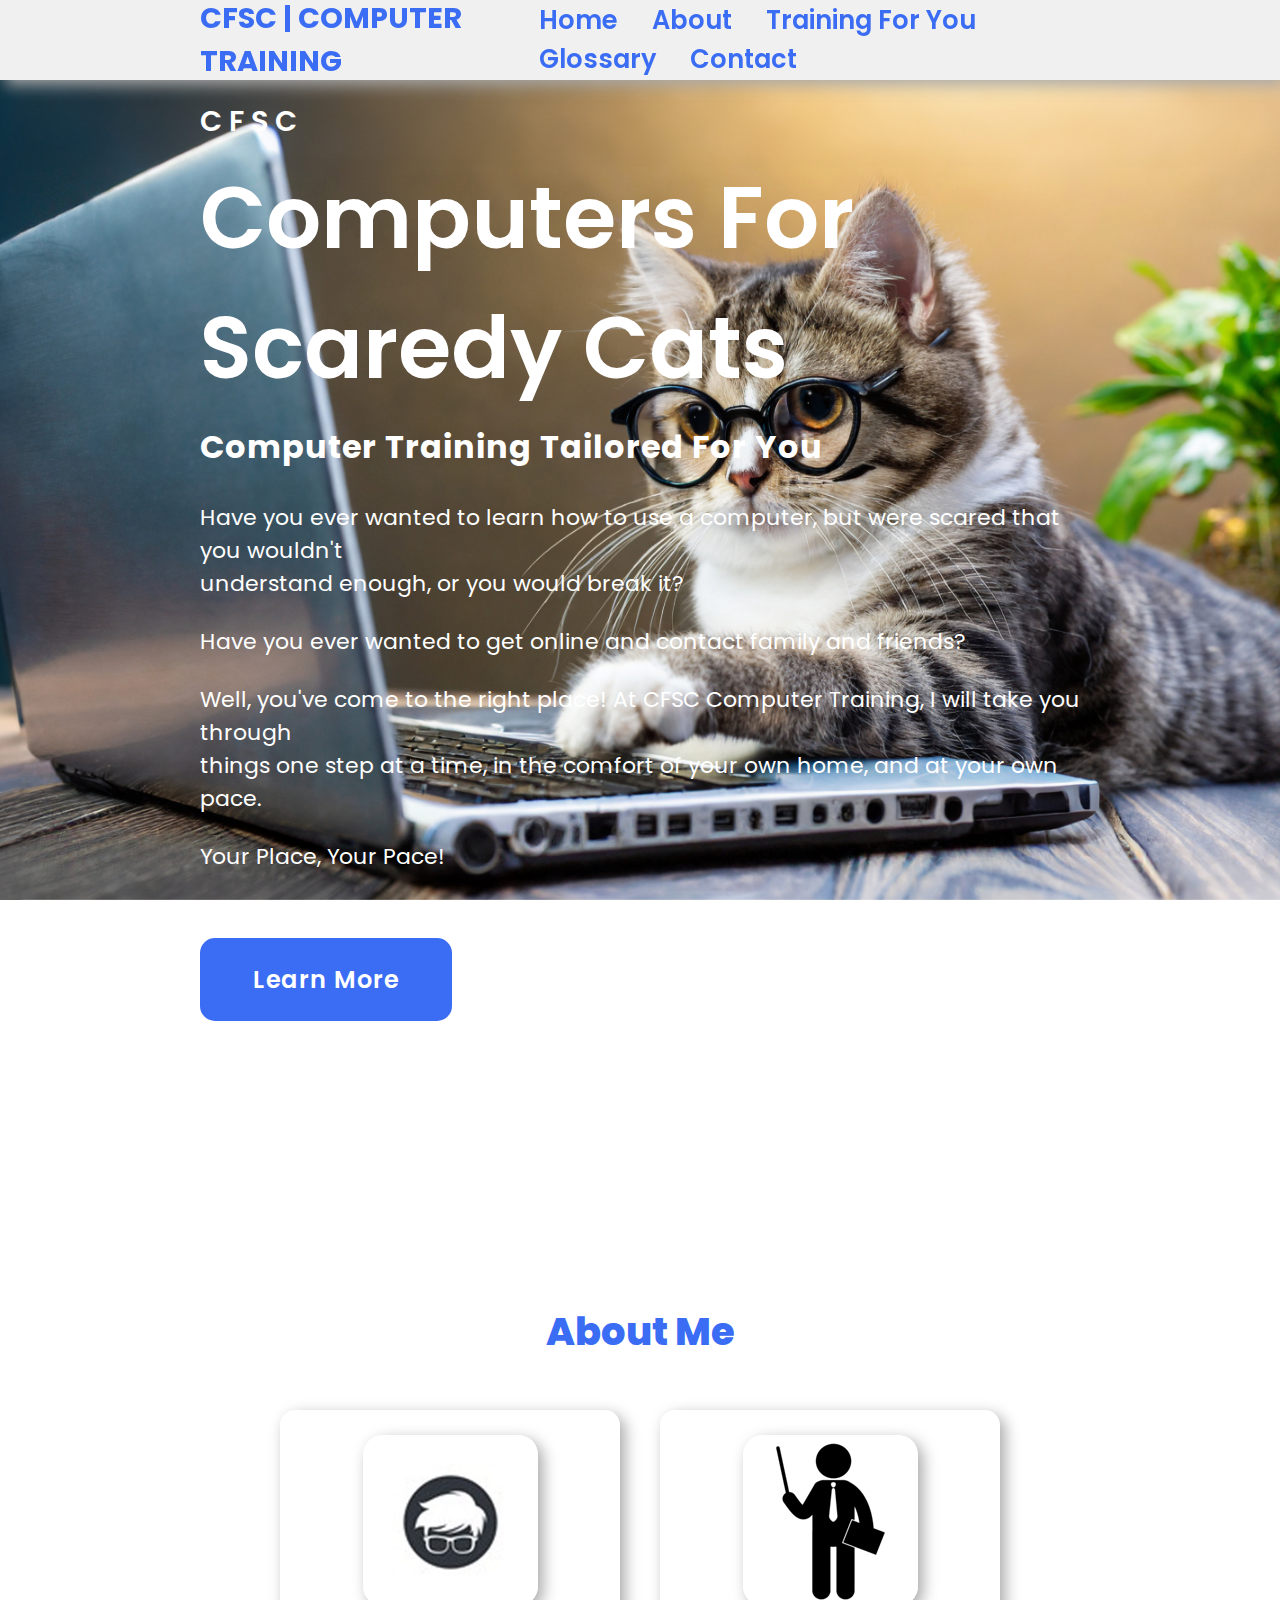
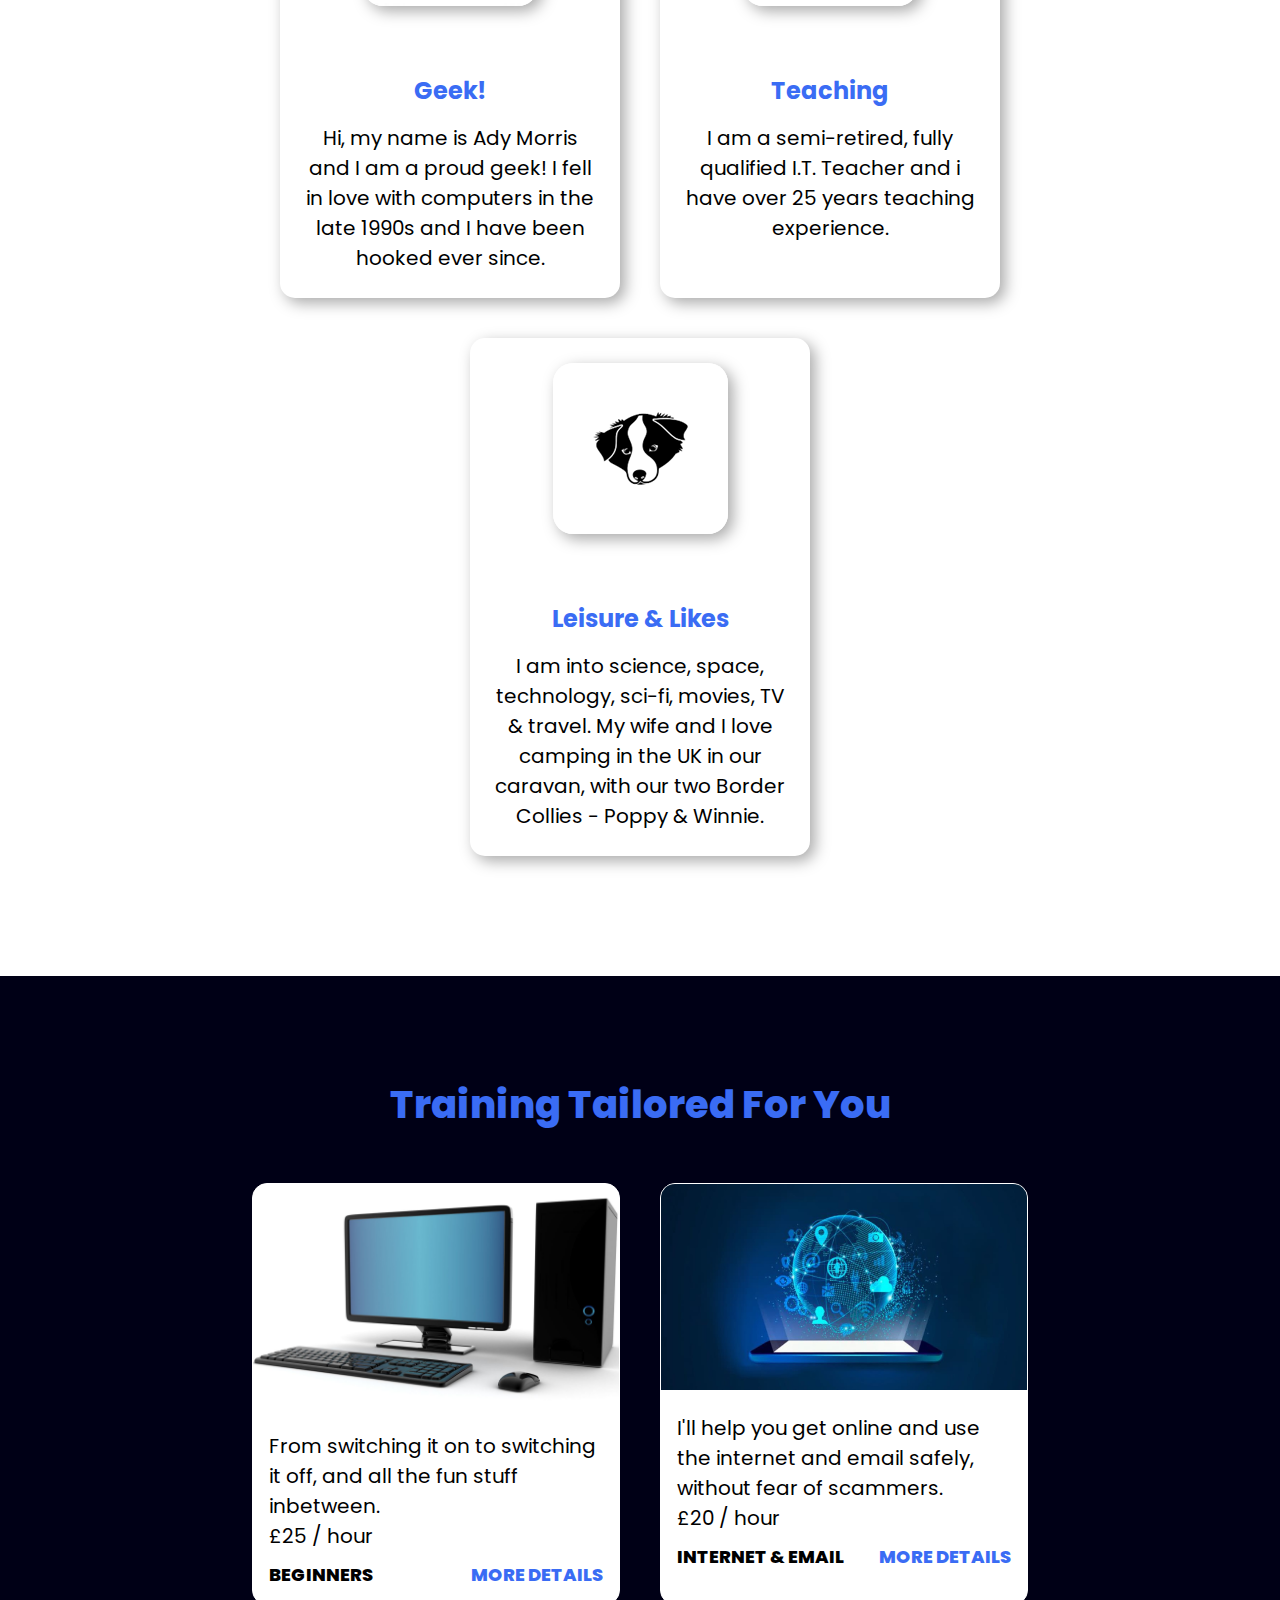
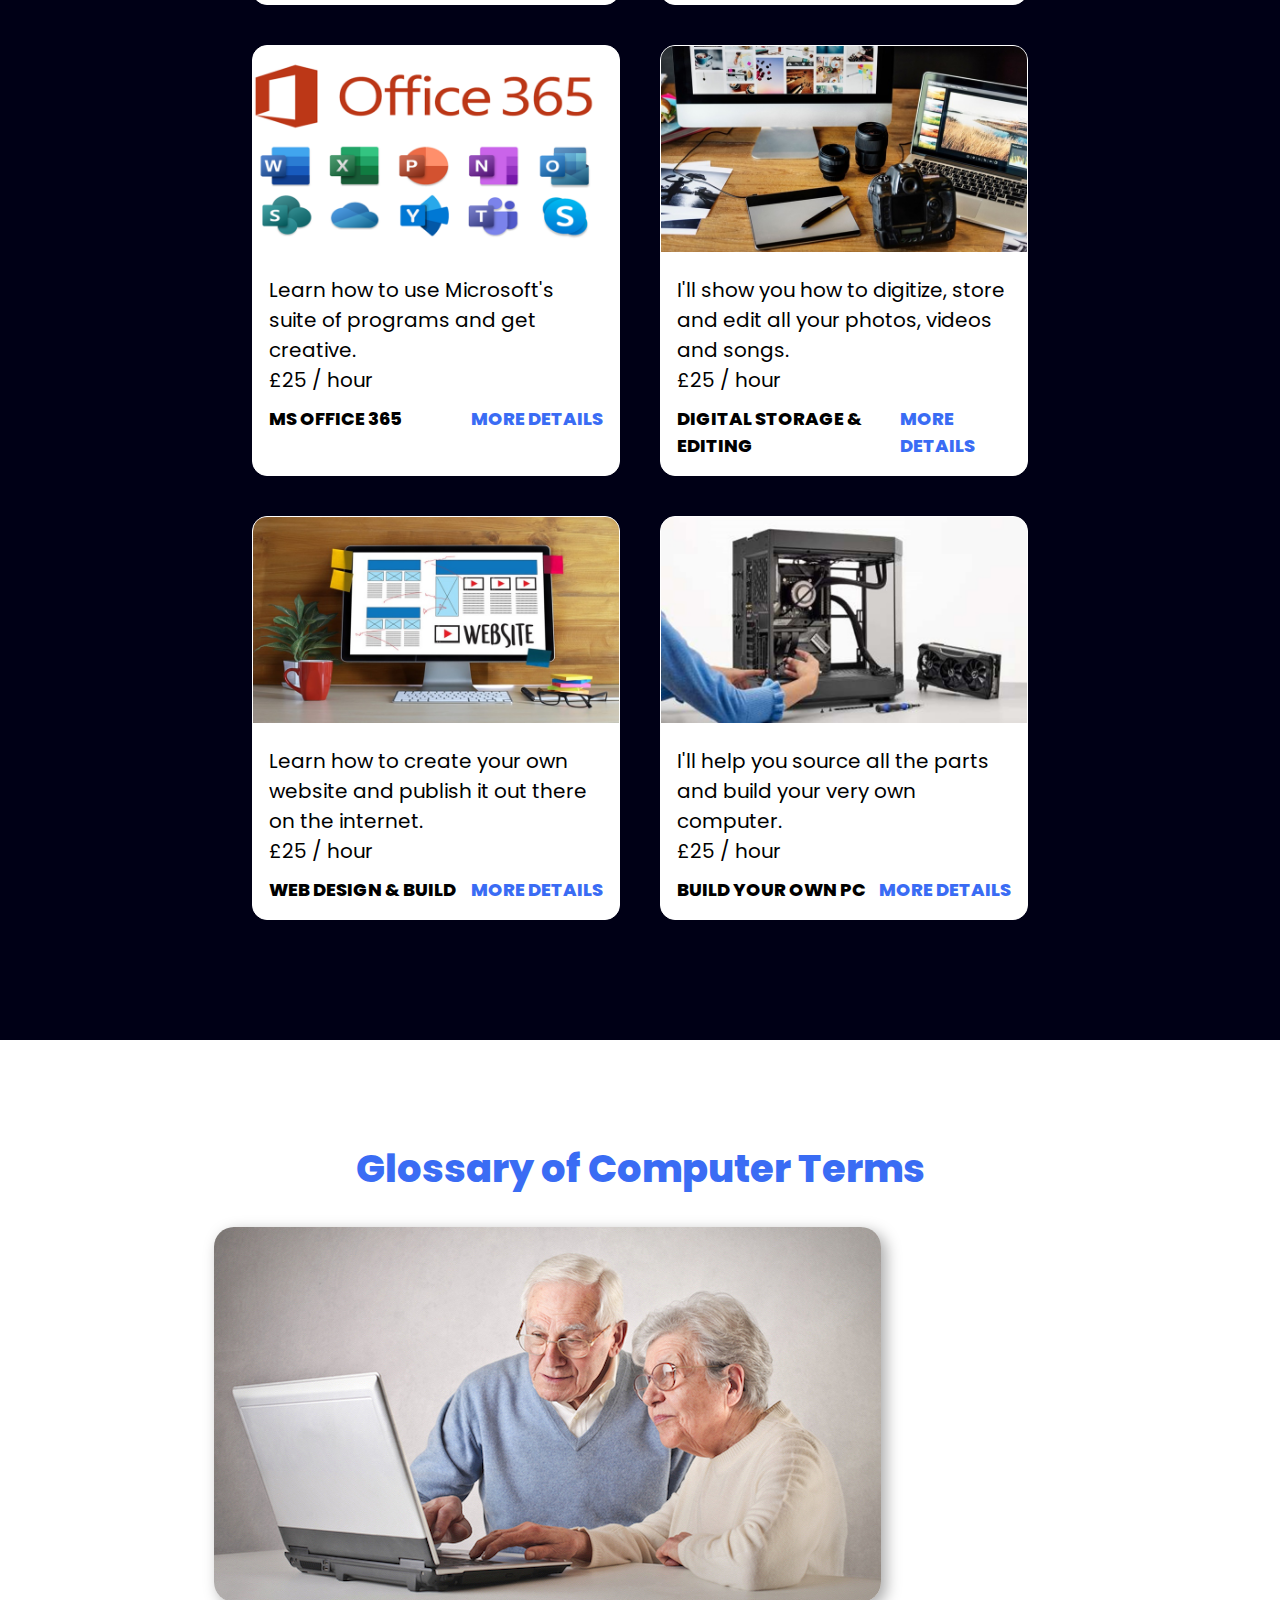
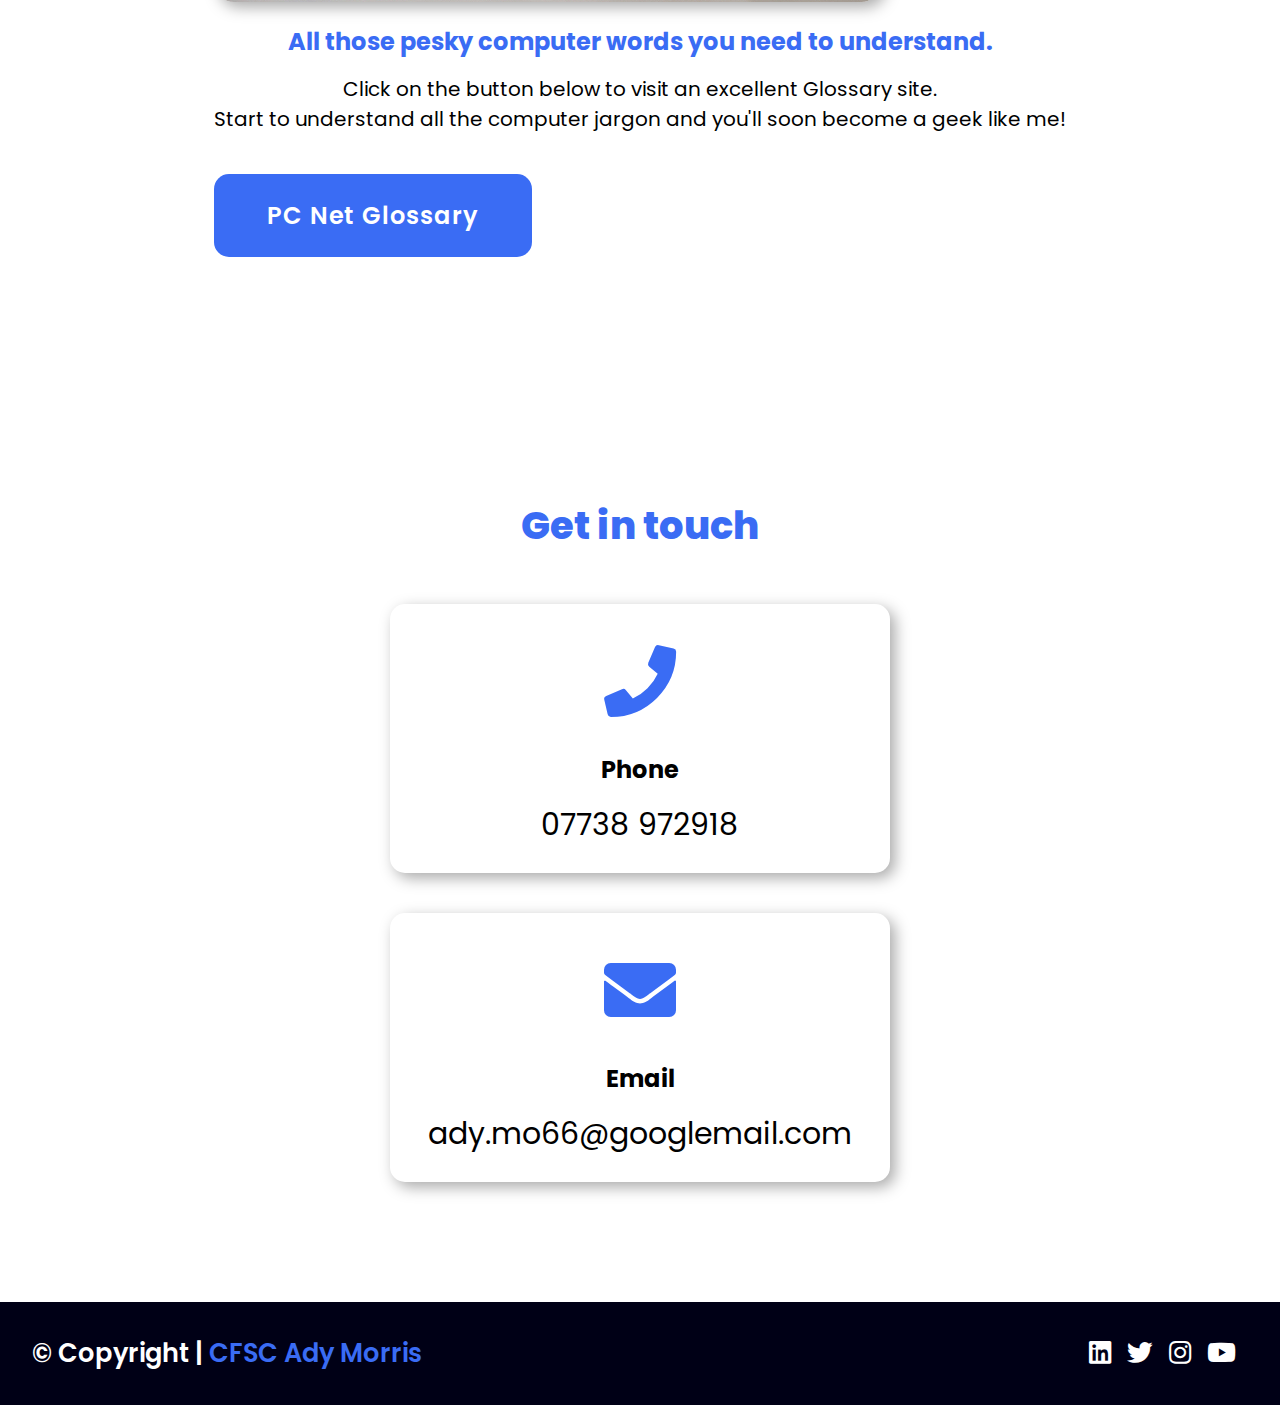
<file: index.html>
<!DOCTYPE html>
<html lang="en">
  <head>
    <meta charset="UTF-8" />
    <meta http-equiv="X-UA-Compatible" content="IE=edge" />
    <meta name="viewport" content="width=device-width, initial-scale=1.0" />
    <link
      rel="stylesheet"
      href="https://cdnjs.cloudflare.com/ajax/libs/font-awesome/5.15.4/css/all.min.css"
    />
    <link rel="stylesheet" href="style.css" />
    <title>CFSC | Welcome</title>
  </head>

  <body>
    <header>
      <a href="#home" class="logo">CFSC | Computer Training</a>
      <nav class="navigation">
        <a href="#home">Home</a>
        <a href="#about">About</a>
        <a href="#training">Training For You</a>
        <a href="#glossary">Glossary</a>
        <a href="#contact">Contact</a>
      </nav>
    </header>

    <section class="main" id="home">
      <div>
        <h2>C F S C<br /><span>Computers For Scaredy Cats</span></h2>
        <h3>Computer Training Tailored For You</h3>
        <p>
          Have you ever wanted to learn how to use a computer, but were scared
          that you wouldn't <br />understand enough, or you would break it?
        </p>
        <br />
        <p>
          Have you ever wanted to get online and contact family and friends?
        </p>
        <br />
        <p>
          Well, you've come to the right place! At CFSC Computer Training, I
          will take you through <br />things one step at a time, in the comfort
          of your own home, and at your own pace.
        </p>
        <br />
        <p>Your Place, Your Pace!</p>
        <br />
        <a href="#training" class="main-btn">Learn More</a>
        <div class="social-icons">
          <a href="#"><i class="fab fa-linkedin"></i></a>
          <a href="#"><i class="fab fa-twitter"></i></a>
          <a href="#"><i class="fab fa-instagram"></i></a>
          <a href="#"><i class="fab fa-youtube"></i></a>
        </div>
      </div>
    </section>

    <!-- ---------------About Me------------------ -->
    <section class="cards" id="about">
      <h2 class="title">About Me</h2>
      <div class="content">
        <div class="card">
          <div class="icon">
            <img src="images/geek_icon2-AdyMo.jpg" alt="" />
          </div>
          <div class="info">
            <h3>Geek!</h3>
            <p>
              Hi, my name is Ady Morris and I am a proud geek! I fell in love
              with computers in the late 1990s and I have been hooked ever
              since.
            </p>
          </div>
        </div>
        <div class="card">
          <div class="icon">
            <img src="images/teacher-icon.png" alt="" />
          </div>
          <div class="info">
            <h3>Teaching</h3>
            <p>
              I am a semi-retired, fully qualified I.T. Teacher and i have over
              25 years teaching experience.
            </p>
          </div>
        </div>
        <div class="card">
          <div class="icon">
            <img src="images/collie.png" alt="" />
          </div>
          <div class="info">
            <h3>Leisure & Likes</h3>
            <p>
              I am into science, space, technology, sci-fi, movies, TV & travel.
              My wife and I love camping in the UK in our caravan, with our two
              Border Collies - Poppy & Winnie.
            </p>
          </div>
        </div>
      </div>
    </section>

    <!-- -----------------Training Section----------------- -->
    <section class="training" id="training">
      <h2 class="title">Training Tailored For You</h2>
      <div class="content">
        <div class="training-card">
          <div class="training-image">
            <img src="images/desktoppc.jpg" />
          </div>
          <div class="training-info">
            <p class="training-category">
              From switching it on to switching it off, and all the fun stuff
              inbetween. <br />
              £25 / hour
            </p>
            <strong class="training-title">
              <span>Beginners</span>
              <a href="training-more-details.html" class="more-details"
                >More details</a
              >
            </strong>
          </div>
        </div>
        <!-- Card 2 -->
        <div class="training-card">
          <div class="training-image">
            <img src="images/internet.jpg" />
          </div>
          <div class="training-info">
            <p class="training-category">
              I'll help you get online and use the internet and email safely,
              without fear of scammers. <br />
              £20 / hour
            </p>
            <strong class="training-title">
              <span>Internet & Email</span>
              <a href="training-more-details.html" class="more-details"
                >More details</a
              >
            </strong>
          </div>
        </div>
        <div class="training-card">
          <div class="training-image">
            <img src="images/office365.png" />
          </div>
          <div class="training-info">
            <p class="training-category">
              Learn how to use Microsoft's suite of programs and get creative.
              <br />
              £25 / hour
            </p>
            <strong class="training-title">
              <span>MS Office 365</span>
              <a href="training-more-details.html" class="more-details"
                >More details</a
              >
            </strong>
          </div>
        </div>
        <div class="training-card">
          <div class="training-image">
            <img src="images/digital-editing.jpg" />
          </div>
          <div class="training-info">
            <p class="training-category">
              I'll show you how to digitize, store and edit all your photos,
              videos and songs. <br />
              £25 / hour
            </p>
            <strong class="training-title">
              <span>Digital Storage & Editing</span>
              <a href="training-more-details.html" class="more-details"
                >More details</a
              >
            </strong>
          </div>
        </div>
        <div class="training-card">
          <div class="training-image">
            <img src="images/web-design.jpg" />
          </div>
          <div class="training-info">
            <p class="training-category">
              Learn how to create your own website and publish it out there on
              the internet. <br />
              £25 / hour
            </p>
            <strong class="training-title">
              <span>Web Design & Build</span>
              <a href="training-more-details.html" class="more-details"
                >More details</a
              >
            </strong>
          </div>
        </div>
        <div class="training-card">
          <div class="training-image">
            <img src="images/computer-building.jpg" />
          </div>
          <div class="training-info">
            <p class="training-category">
              I'll help you source all the parts and build your very own
              computer. <br />
              £25 / hour
            </p>
            <strong class="training-title">
              <span>Build Your Own PC</span>
              <a href="training-more-details.html" class="more-details"
                >More details</a
              >
            </strong>
          </div>
        </div>
      </div>
    </section>

    <!-- ---------------Glossary Section------------------ -->
    <section class="cards" id="glossary">
      <h2 class="title">Glossary of Computer Terms</h2>
      <div class="content">
        <div class="glossary-card">
          <div class="icon">
            <img src="images/old-people-computer.jpg" alt="" />
          </div>
          <div class="info">
            <h3>All those pesky computer words you need to understand.</h3>
            <p>
              Click on the button below to visit an excellent Glossary site.
              <br />
              Start to understand all the computer jargon and you'll soon become
              a geek like me!
            </p>
          </div>
          <a href="https://pc.net/glossary/" target="_blank" class="main-btn"
            >PC Net Glossary</a
          >
        </div>
      </div>
    </section>

    <!-- --------------Contact Section-------------- -->
    <section class="cards contact" id="contact">
      <h2 class="title">Get in touch</h2>
      <div class="content">
        <div class="card">
          <div class="icon">
            <i class="fas fa-phone"></i>
          </div>
          <div class="info">
            <h3>Phone</h3>
            <p>07738 972918</p>
          </div>
        </div>
        <div class="card">
          <div class="icon">
            <i class="fas fa-envelope"></i>
          </div>
          <div class="info">
            <h3>Email</h3>
            <a href="mailto:ady.mo66@googlemail.com"
              ><p>ady.mo66@googlemail.com</p></a
            >
          </div>
        </div>
      </div>
    </section>

    <footer class="footer">
      <p class="footer-title">
        &copy; Copyright | <span>CFSC Ady Morris</span>
      </p>
      <div class="social-icons">
        <a href="#"><i class="fab fa-linkedin"></i></a>
        <a href="#"><i class="fab fa-twitter"></i></a>
        <a href="#"><i class="fab fa-instagram"></i></a>
        <a href="#"><i class="fab fa-youtube"></i></a>
      </div>
    </footer>
  </body>
</html>
</file>
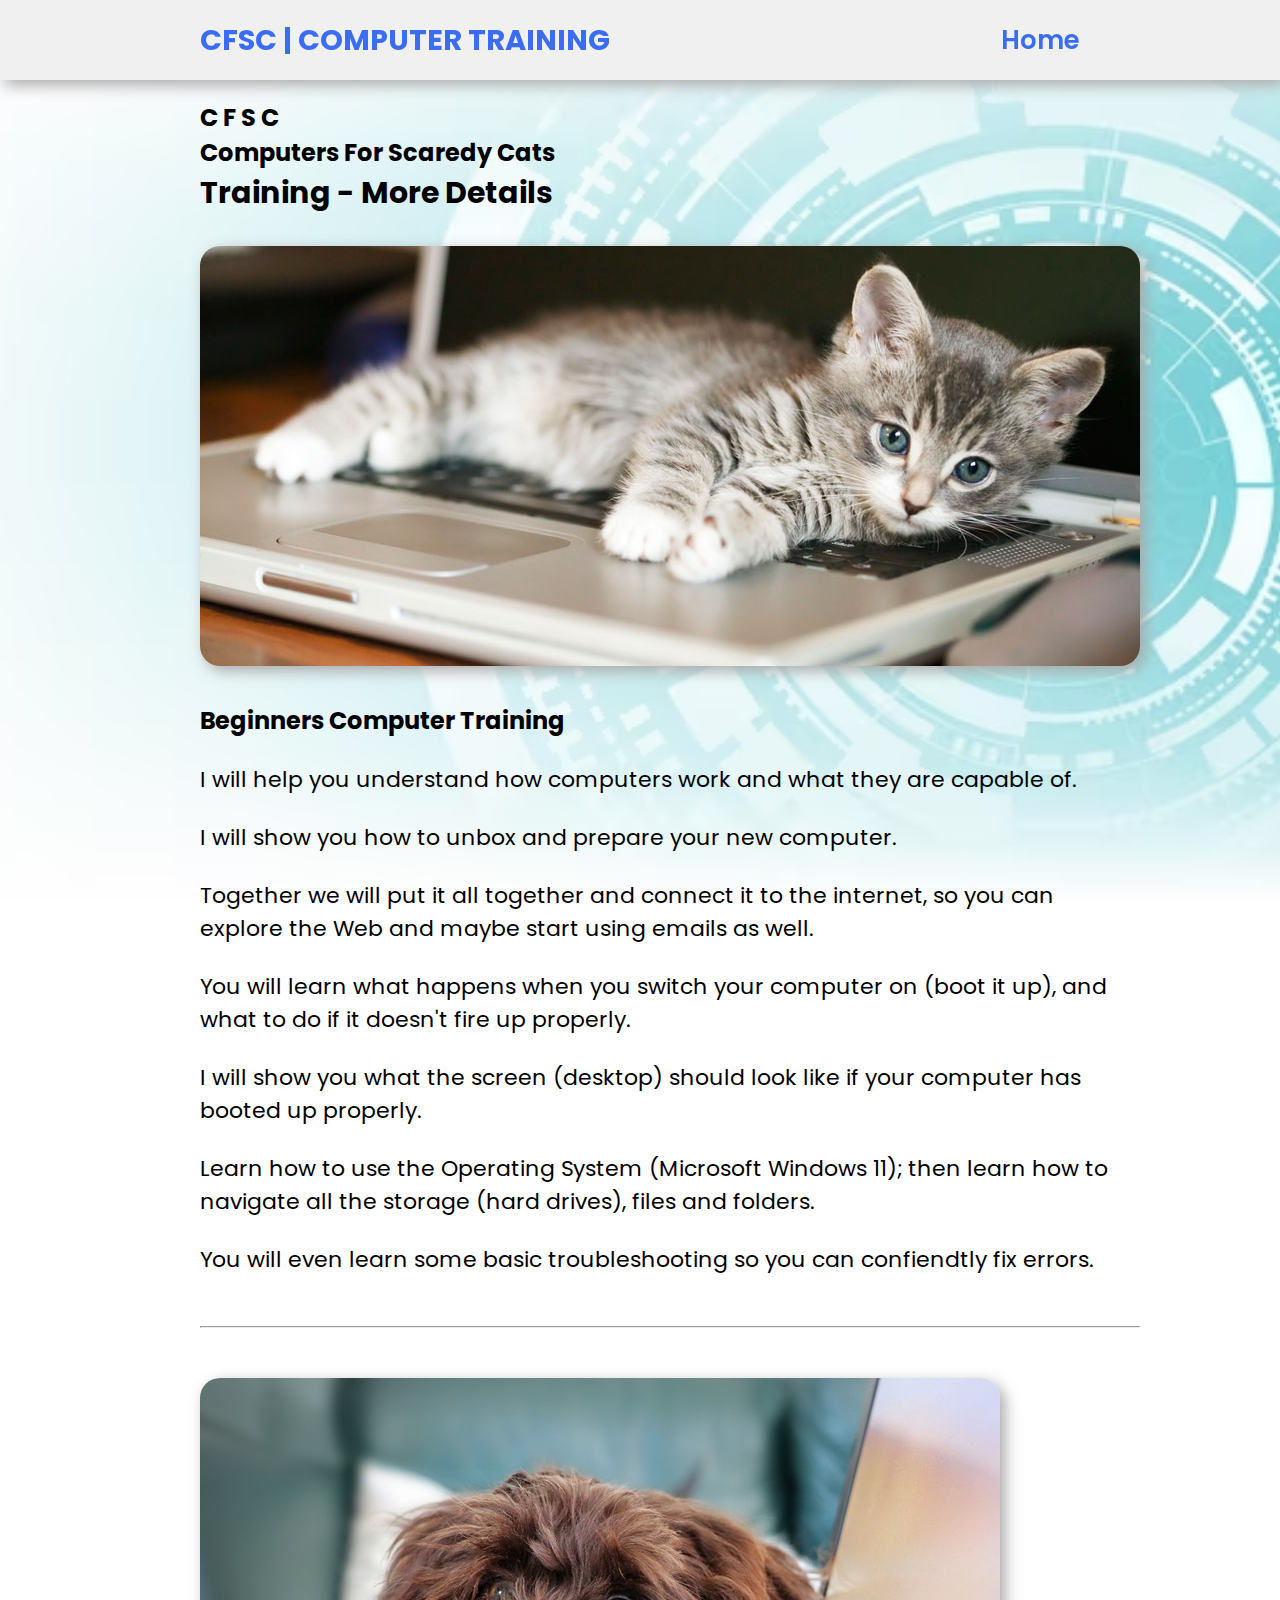
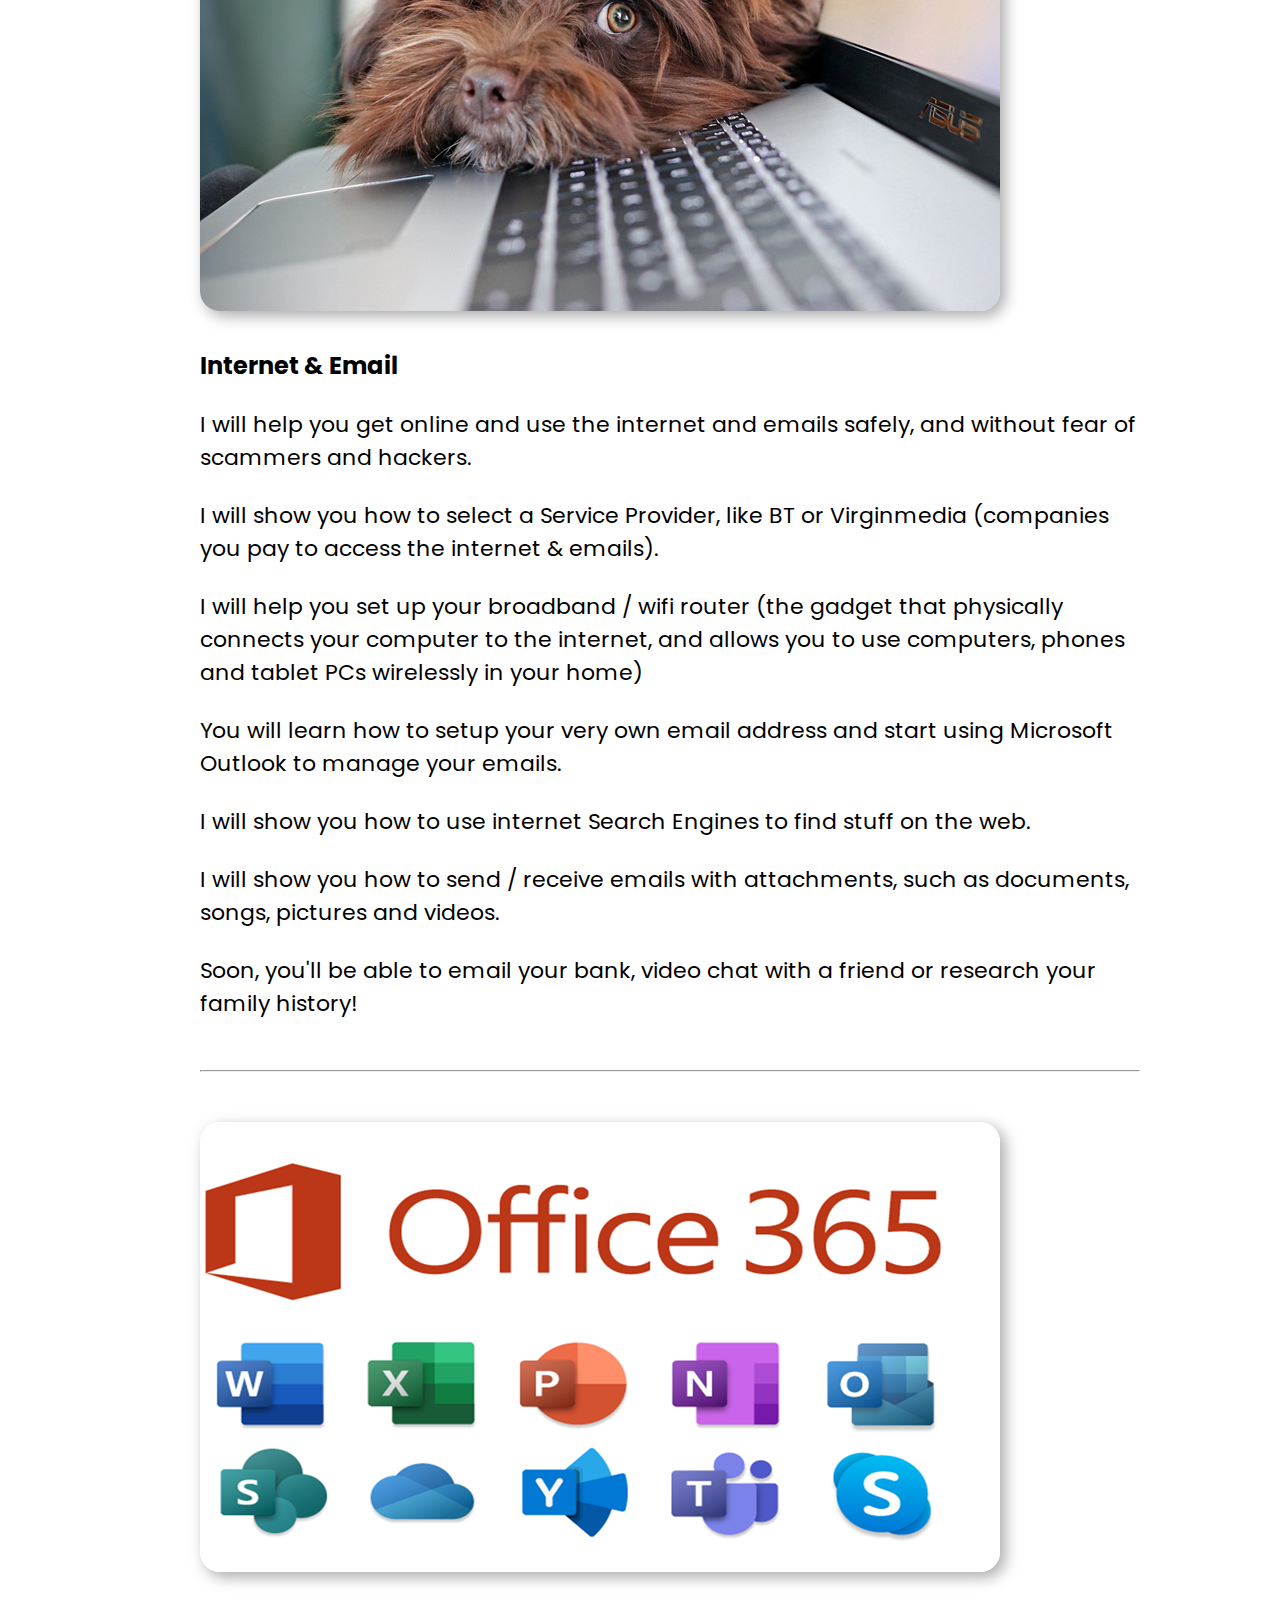
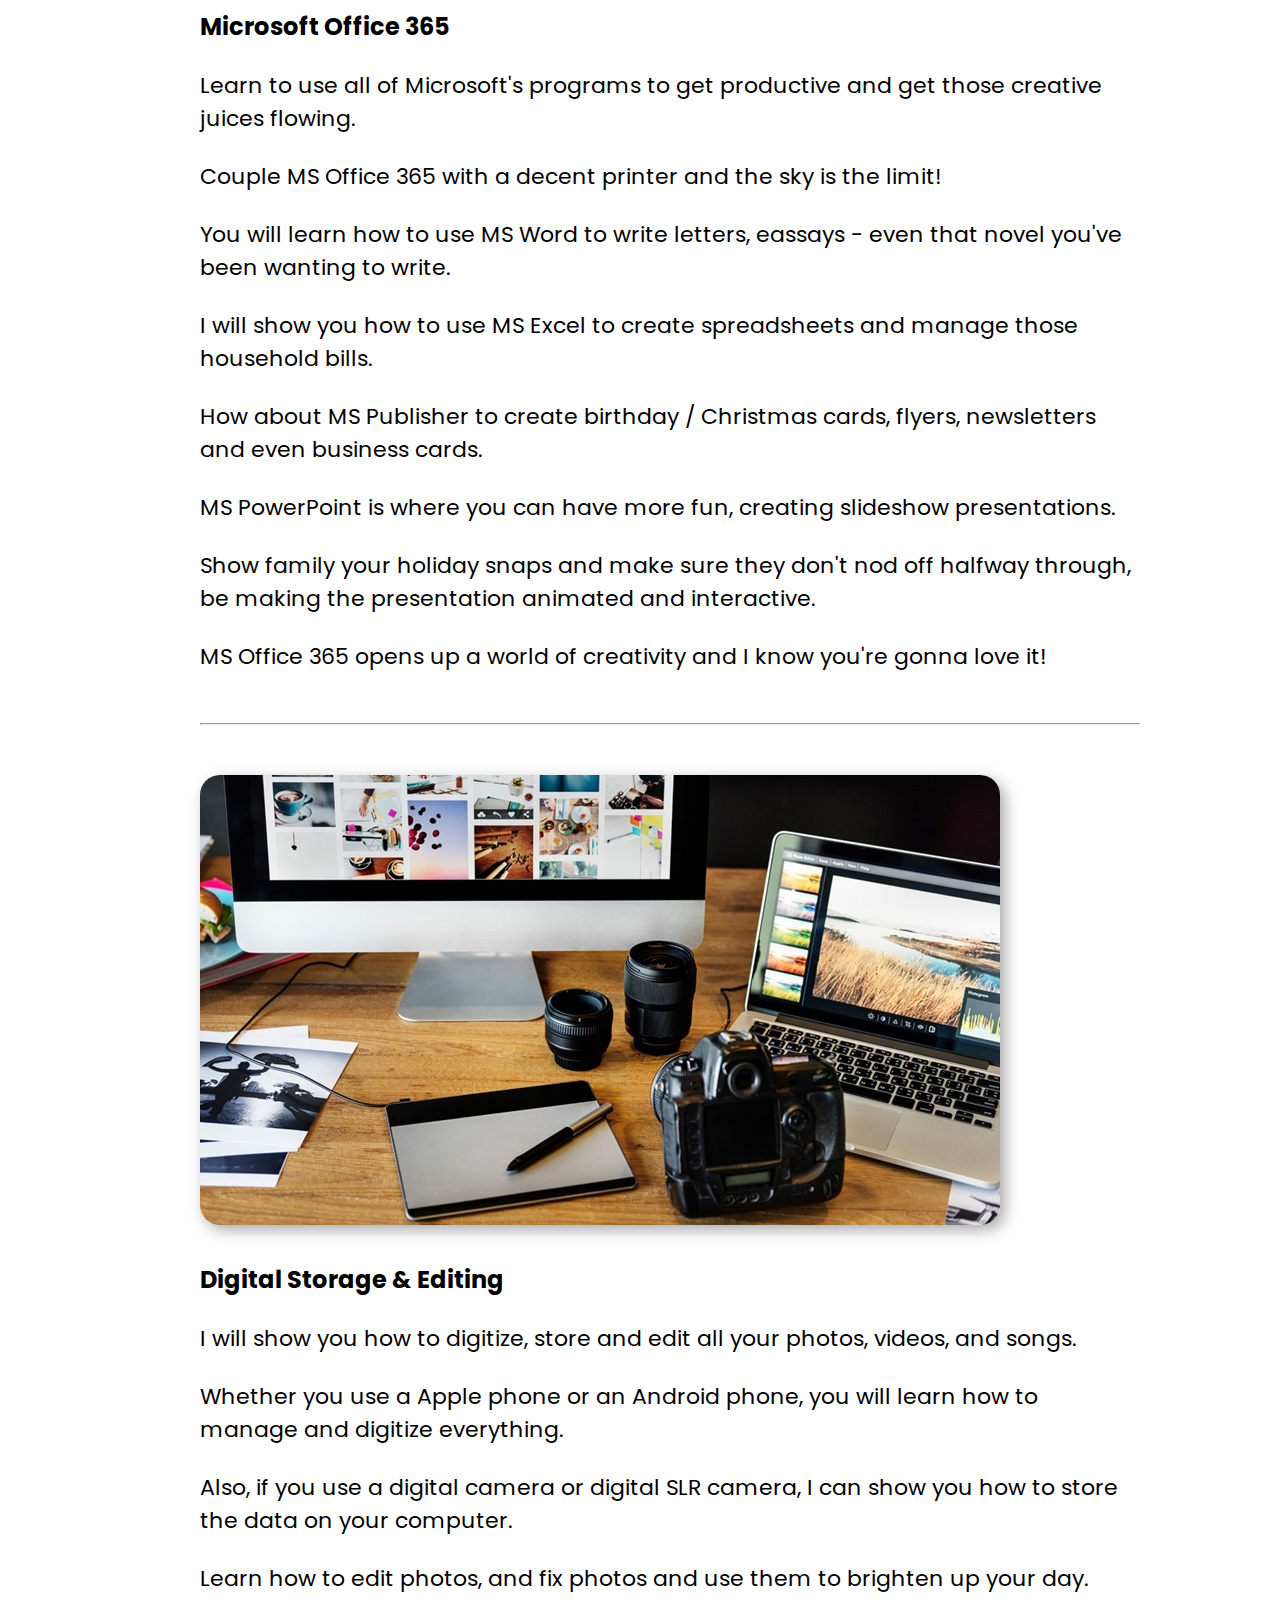
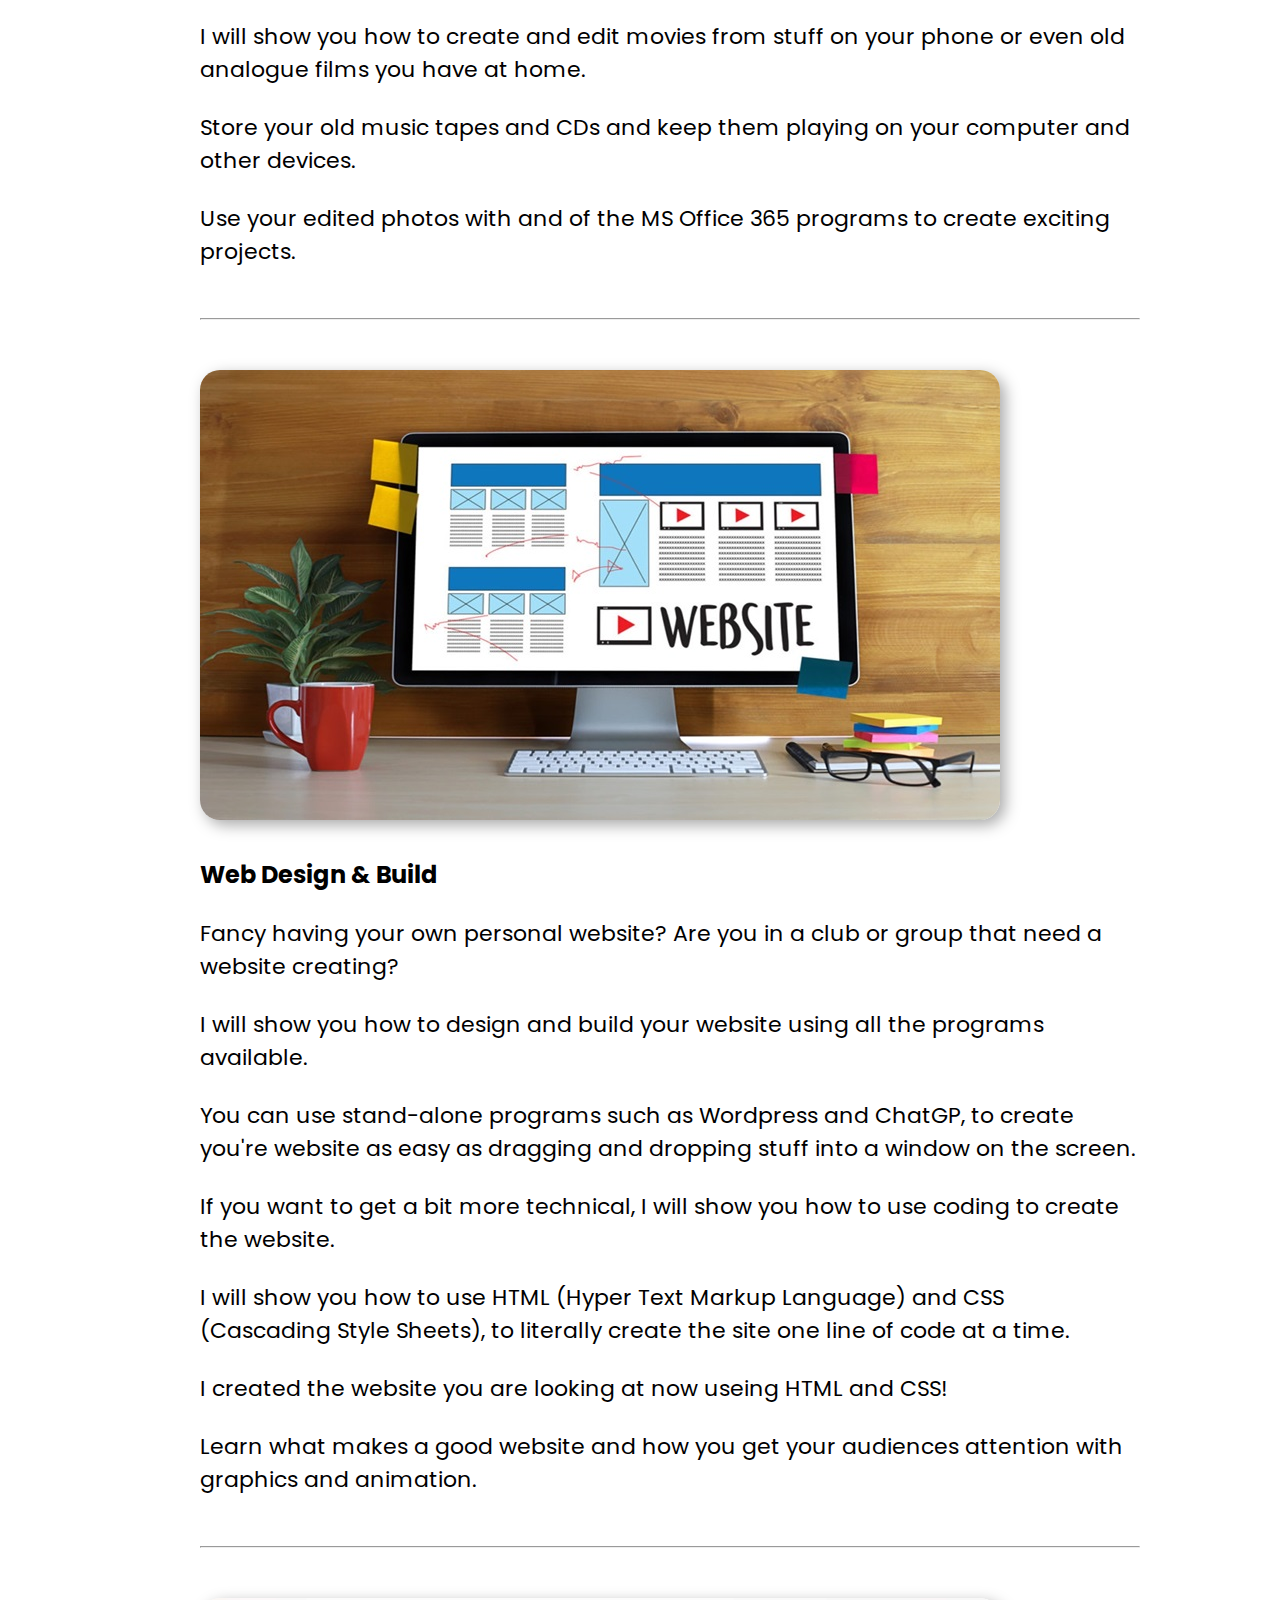
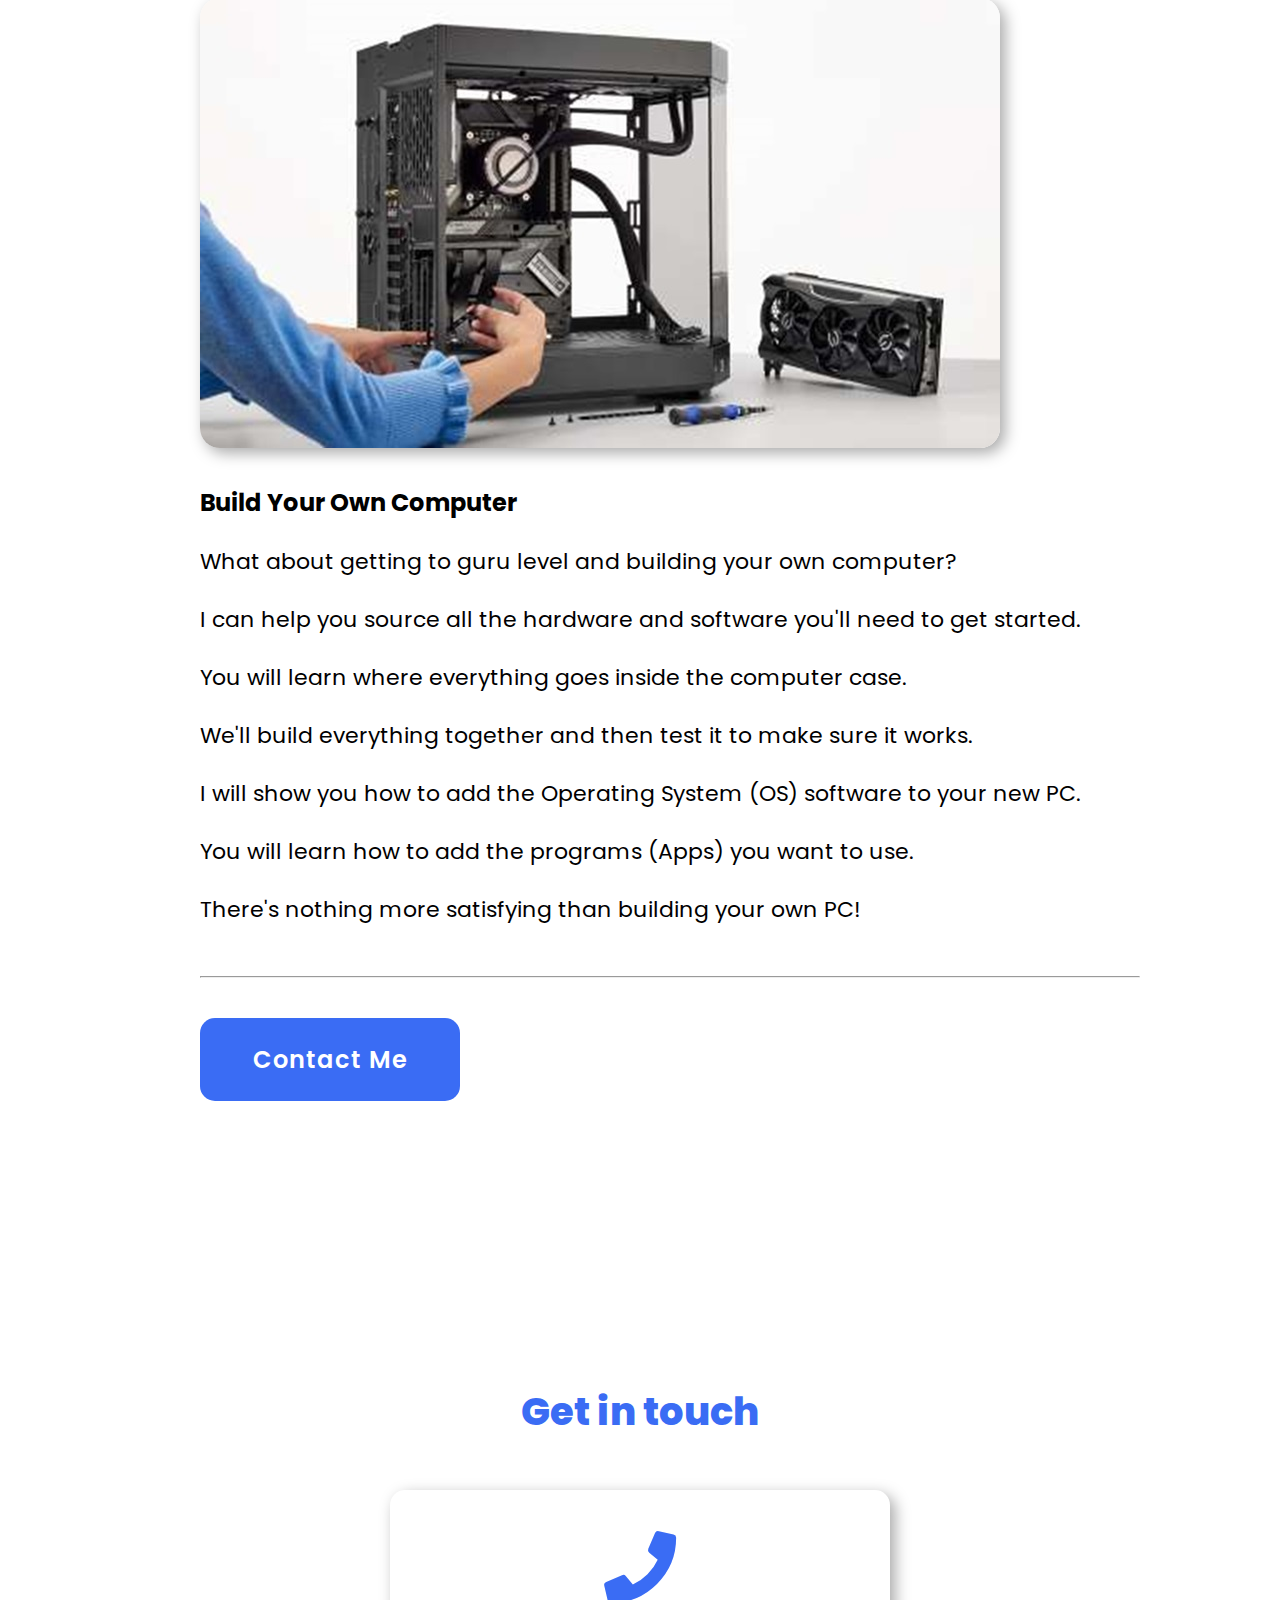
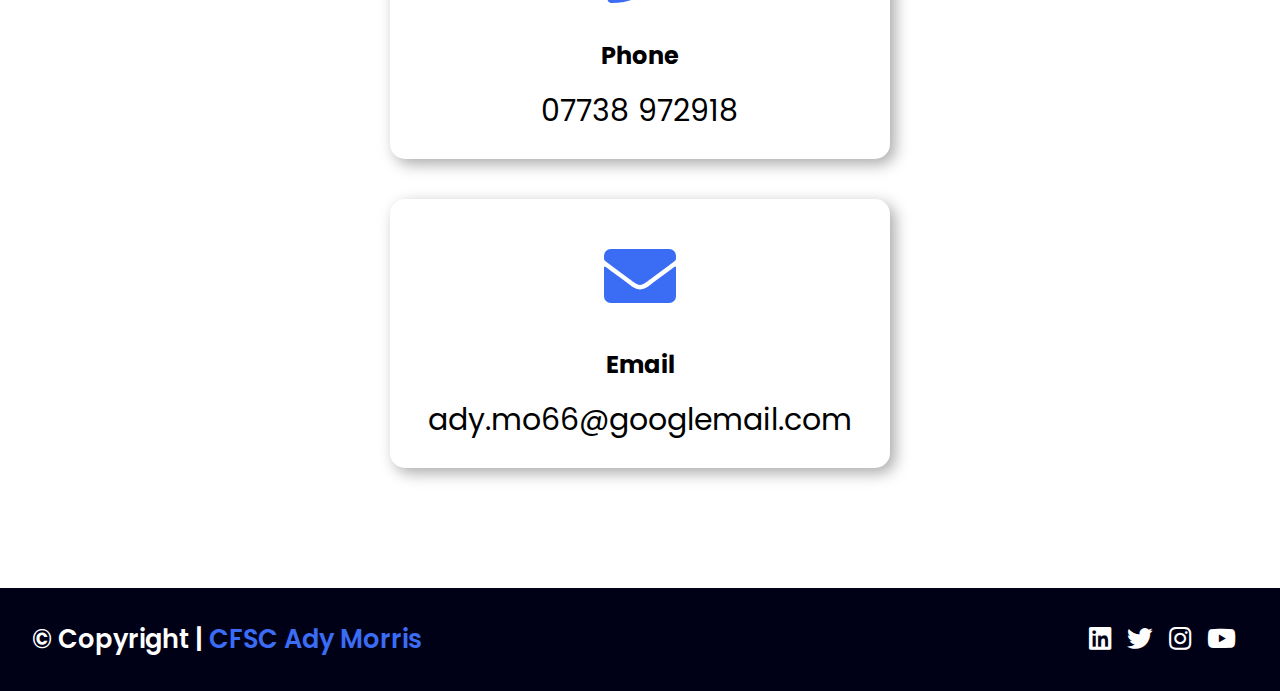
<file: training-more-details.html>
<!DOCTYPE html>
<html lang="en">
  <head>
    <meta charset="UTF-8" />
    <meta http-equiv="X-UA-Compatible" content="IE=edge" />
    <meta name="viewport" content="width=device-width, initial-scale=1.0" />
    <link
      rel="stylesheet"
      href="https://cdnjs.cloudflare.com/ajax/libs/font-awesome/5.15.4/css/all.min.css"
    />
    <link rel="stylesheet" href="style.css" />
    <title>CFSC | Training More Details</title>
  </head>

  <body>
    <header>
      <a href="#" class="logo">CFSC | Computer Training</a>
      <nav class="navigation">
        <a href="index.html">Home</a>
        <!-- <a href="#about">About</a>
        <a href="#training">Training For You</a>
        <a href="#glossary">Glossary</a>
        <a href="#contact">Contact</a> -->
      </nav>
    </header>

    <section class="main-training" id="training-more-details">
      <div>
        <h2>C F S C<br /><span>Computers For Scaredy Cats</span></h2>
        <h3>Training - More Details</h3>
        <img src="images/cat-laptop2.jpg" alt="" />
        <h4>Beginners Computer Training</h4>
        <br />
        <p>
          I will help you understand how computers work and what they are
          capable of.
        </p>
        <br />
        <p>I will show you how to unbox and prepare your new computer.</p>
        <br />
        <p>
          Together we will put it all together and connect it to the internet,
          so you can explore the Web and maybe start using emails as well.
        </p>
        <br />
        <p>
          You will learn what happens when you switch your computer on (boot it
          up), and what to do if it doesn't fire up properly.
        </p>
        <br />
        <p>
          I will show you what the screen (desktop) should look like if your
          computer has booted up properly.
        </p>
        <br />
        <p>
          Learn how to use the Operating System (Microsoft Windows 11); then
          learn how to navigate all the storage (hard drives), files and
          folders.
        </p>
        <br />
        <p>
          You will even learn some basic troubleshooting so you can confiendtly
          fix errors.
        </p>
        <br /><br />
        <hr />

        <img src="images/hero2.jpg" class="second-image" />
        <h4>Internet & Email</h4>
        <br />
        <p>
          I will help you get online and use the internet and emails safely, and
          without fear of scammers and hackers.
        </p>
        <br />
        <p>
          I will show you how to select a Service Provider, like BT or
          Virginmedia (companies you pay to access the internet & emails).
        </p>
        <br />
        <p>
          I will help you set up your broadband / wifi router (the gadget that
          physically connects your computer to the internet, and allows you to
          use computers, phones and tablet PCs wirelessly in your home)
        </p>
        <br />
        <p>
          You will learn how to setup your very own email address and start
          using Microsoft Outlook to manage your emails.
        </p>
        <br />
        <p>
          I will show you how to use internet Search Engines to find stuff on
          the web.
        </p>
        <br />
        <p>
          I will show you how to send / receive emails with attachments, such as
          documents, songs, pictures and videos.
        </p>
        <br />
        <p>
          Soon, you'll be able to email your bank, video chat with a friend or
          research your family history!
        </p>
        <br /><br />
        <hr />

        <img src="images/office365.png" class="third-image" />
        <h4>Microsoft Office 365</h4>
        <br />
        <p>
          Learn to use all of Microsoft's programs to get productive and get
          those creative juices flowing.
        </p>
        <br />
        <p>
          Couple MS Office 365 with a decent printer and the sky is the limit!
        </p>
        <br />
        <p>
          You will learn how to use MS Word to write letters, eassays - even
          that novel you've been wanting to write.
        </p>
        <br />
        <p>
          I will show you how to use MS Excel to create spreadsheets and manage
          those household bills.
        </p>
        <br />
        <p>
          How about MS Publisher to create birthday / Christmas cards, flyers,
          newsletters and even business cards.
        </p>
        <br />
        <p>
          MS PowerPoint is where you can have more fun, creating slideshow
          presentations.
        </p>
        <br />
        <p>
          Show family your holiday snaps and make sure they don't nod off
          halfway through, be making the presentation animated and interactive.
        </p>
        <br />
        <p>
          MS Office 365 opens up a world of creativity and I know you're gonna
          love it!
        </p>
        <br /><br />
        <hr />

        <img src="images/digital-editing.jpg" class="fourth-image" />
        <h4>Digital Storage & Editing</h4>
        <br />
        <p>
          I will show you how to digitize, store and edit all your photos,
          videos, and songs.
        </p>
        <br />
        <p>
          Whether you use a Apple phone or an Android phone, you will learn how
          to manage and digitize everything.
        </p>
        <br />
        <p>
          Also, if you use a digital camera or digital SLR camera, I can show
          you how to store the data on your computer.
        </p>
        <br />
        <p>
          Learn how to edit photos, and fix photos and use them to brighten up
          your day.
        </p>
        <br />
        <p>
          I will show you how to create and edit movies from stuff on your phone
          or even old analogue films you have at home.
        </p>
        <br />
        <p>
          Store your old music tapes and CDs and keep them playing on your
          computer and other devices.
        </p>
        <br />
        <p>
          Use your edited photos with and of the MS Office 365 programs to
          create exciting projects.
        </p>
        <br /><br />
        <hr />

        <img src="images/web-design.jpg" class="fifth-image" />
        <h4>Web Design & Build</h4>
        <br />
        <p>
          Fancy having your own personal website? Are you in a club or group
          that need a website creating?
        </p>
        <br />
        <p>
          I will show you how to design and build your website using all the
          programs available.
        </p>
        <br />
        <p>
          You can use stand-alone programs such as Wordpress and ChatGP, to
          create you're website as easy as dragging and dropping stuff into a
          window on the screen.
        </p>
        <br />
        <p>
          If you want to get a bit more technical, I will show you how to use
          coding to create the website.
        </p>
        <br />
        <p>
          I will show you how to use HTML (Hyper Text Markup Language) and CSS
          (Cascading Style Sheets), to literally create the site one line of
          code at a time.
        </p>
        <br />
        <p>I created the website you are looking at now useing HTML and CSS!</p>
        <br />
        <p>
          Learn what makes a good website and how you get your audiences
          attention with graphics and animation.
        </p>
        <br /><br />
        <hr />

        <img src="images/computer-building.jpg" class="sixth-image" />
        <h4>Build Your Own Computer</h4>
        <br />
        <p>What about getting to guru level and building your own computer?</p>
        <br />
        <p>
          I can help you source all the hardware and software you'll need to get
          started.
        </p>
        <br />
        <p>You will learn where everything goes inside the computer case.</p>
        <br />
        <p>
          We'll build everything together and then test it to make sure it
          works.
        </p>
        <br />
        <p>
          I will show you how to add the Operating System (OS) software to your
          new PC.
        </p>
        <br />
        <p>You will learn how to add the programs (Apps) you want to use.</p>
        <br />
        <p>There's nothing more satisfying than building your own PC!</p>
        <br /><br />
        <hr />

        <a href="#contact" class="main-btn">Contact Me</a>
        <div class="social-icons">
          <a href="#"><i class="fab fa-linkedin"></i></a>
          <a href="#"><i class="fab fa-twitter"></i></a>
          <a href="#"><i class="fab fa-instagram"></i></a>
          <a href="#"><i class="fab fa-youtube"></i></a>
        </div>
      </div>
    </section>

    <!-- --------------Contact Section-------------- -->
    <section class="cards contact" id="contact">
      <h2 class="title">Get in touch</h2>
      <div class="content">
        <!-- Card 1 -->
        <div class="card">
          <div class="icon">
            <i class="fas fa-phone"></i>
          </div>
          <div class="info">
            <h3>Phone</h3>
            <p>07738 972918</p>
          </div>
        </div>
        <!-- Card 2 -->
        <div class="card">
          <div class="icon">
            <i class="fas fa-envelope"></i>
          </div>
          <div class="info">
            <h3>Email</h3>
            <a href="mailto:ady.mo66@googlemail.com"
              ><p>ady.mo66@googlemail.com</p></a
            >
          </div>
        </div>
      </div>
    </section>

    <footer class="footer">
      <p class="footer-title">
        &copy; Copyright | <span>CFSC Ady Morris</span>
      </p>
      <div class="social-icons">
        <a href="#"><i class="fab fa-linkedin"></i></a>
        <a href="#"><i class="fab fa-twitter"></i></a>
        <a href="#"><i class="fab fa-instagram"></i></a>
        <a href="#"><i class="fab fa-youtube"></i></a>
      </div>
    </footer>
  </body>
</html>
</file>
<file: style.css>
@import url('https://fonts.googleapis.com/css2?family=Poppins:ital,wght@0,100;0,200;0,300;0,400;0,500;0,600;0,700;0,800;0,900;1,100;1,200;1,300;1,400;1,500;1,600;1,700;1,800;1,900&display=swap');

*{
    font-family: 'Poppins', sans-serif;
    margin: 0;
    padding: 0;
    box-sizing: border-box;
    /* Box Sizing means that the padding and border in an elements total width and height is included */
    scroll-behavior: smooth; 
}


header {
    background-color: #f0f0f0;
    width: 100%;
    height: 80px;
    position: fixed;
    z-index: 999;
    display: flex;
    justify-content: space-between;
    align-items: center;
    padding: 10px 200px ;
    box-shadow: 5px 5px 15px darkgray;
}

.logo{
    text-decoration: none;
    color: #3a6cf4;
    text-transform: uppercase;
    font-weight: 700;
    font-size: 1.8em;
}

.navigation a{
    color: #3a6cf4;
    text-decoration: none;
    font-size: 1.6em;
    font-weight: 600;
    padding-left: 30px;
}

.navigation a:hover{
    color: #601cfc;
}

section {
    padding: 100px 200px;
}

.main {
    width: 100%;
    min-height: 100vh;
    display: flex;
    align-items: center;
    background: url(images/cat-computer-main.jpg) no-repeat;
    background-size: cover;
    background-position: center;
    background-attachment: fixed;
    
}

.main h2 {
    color: #fff;
    font-size: 1.8em;
    font-weight: 600;
}

.main h2 span {
    display: inline-block;
    margin-top: 10px;
    color: #fff;
    font-size: 3em;
    font-weight: 600;
}

.main h3 {
    color: #fff;
    font-size: 2em;
    font-weight: 700;
    letter-spacing: 1px;
    margin-top: 10px;
    margin-bottom: 30px;
}

.main p {
    color: #fff;
    font-size: 22px;
}

.main-btn {
    color: #fff;
    background-color: #3a6cf4;
    text-decoration: none;
    font-size: 1.5em;
    font-weight: 600;
    display: inline-block;
    padding: 1em 2.2em;
    letter-spacing: 1px;
    border-radius: 15px;
    margin-top: 40px;
    margin-bottom: 40px;
    transition: 0.7s ease;
}

.main-btn:hover {
    background-color: #0a49f6;
    transform: scale(1.1);
}

.social-icons a {
    color: #fff;
    font-size: 1.7em;
    padding-right: 30px;
}

/* About Section */

.title {
    display: flex;
    justify-content: center;
    color: #3a6cf4;
    font-size: 2.4em;
    font-weight: 800;
    margin-bottom: 30px;
}

.content {
    display: flex;
    justify-content: center;
    flex-direction: row;
    flex-wrap: wrap;
}

.card {
    background-color: #fff;
    width: 21.25em;
    box-shadow: 5px 5px 15px darkgray;
    border-radius: 15px;
    padding: 25px;
    margin: 20px;
    transition: 0.7s ease;
}

.card:hover {
    transform: scale(1.1);
}



.card .icon {
    color: #3a6cf4;
    font-size: 8em;
    text-align: center;
}

.info {
    text-align: center;
    font-size: 20px;
}

.info h3{
    color: #3a6cf4;
    font-size: 1.2em;
    font-weight: 700;
    margin: 15px;
}

/* Training Section */

.training {
    background-color: #000016;
}

.training .content{
    margin-top: 30px;
}

.training-card {
    background-color: #fff;
    border: 1px solid #fff;
    min-height: 14em;
    width: 23em;
    overflow: hidden;
    border-radius: 15px;
    margin: 20px;
    transition: 0.7s ease;
}

.training-card:hover {
   transform: scale(1.1);
}



.training-image img{
    width: 100%
}

.training-info {
    padding: 1em;
}

.training-category {
    font-size: 20px;
    color: #000;
}

.training-title {
    display: flex;
    justify-content: space-between;
    text-transform: uppercase;
    font-weight: 800;
    margin-top: 10px;
    font-size: 18px;
}

.more-details {
    text-decoration: none;
    color: #3a6cf4;
}

.more-details:hover {
    color: #601cfc;
}

/* Glossary Section */

.icon img {
    border-radius: 20px;
    box-shadow: 5px 5px 15px darkgray;
}

/* --------------Contact Section---------------- */

.contact .card {
    width: 500px;
}

.contact .icon{
    font-size: 4.5em;
}

.contact .info h3 {
    color: #000;
}

.contact .info p {
    font-size: 1.5em;
}

.contact a {
    text-decoration: none;
    color: #000;
}

/* ---------------Footer Section----------------- */

.footer {
    background-color: #000016;
    color: #fff;
    padding: 2em;
    display: flex;
    justify-content: space-between;
}

.footer-title {
    font-size: 1.6em;
    font-weight: 600;
}

.footer-title span {
    color: #3a6cf4;
}

.footer .social-icons a{
    color: white;
    font-size: 1.6em;
    padding: 0 12px 0 0;
}

/* Training - More Details Page */

.main-training {
    width: 100%;
    min-height: 100vh;
    display: flex;
    align-items: center;
    background: url(images/technology_background.avif) no-repeat;
    background-size: cover;
    background-position: center;
    background-attachment: fixed;
}

.main-training h4 {
    font-size: 24px;
    margin-top: 30px;
}

.main-training p {
    font-size: 22px;
}

#training-more-details h3 {
    color: #000;
    font-size: 30px;
    margin-bottom: 30px;
}

#training-more-details img {
    border-radius: 20px;
    box-shadow: 5px 5px 15px darkgray;
}

#training-more-details .second-image {
    margin-top: 50px;
}

#training-more-details .third-image {
    margin-top: 50px;
}

#training-more-details .fourth-image {
    margin-top: 50px;
}

#training-more-details .fifth-image {
    margin-top: 50px;
}

#training-more-details .sixth-image {
    margin-top: 50px;
}

/* -------------Responsive Settings----------------- */

@media (max-width:1023px){
    header{
        padding: 12px 20px;
    }

    .navigation a{
        padding-left: 10px;
    }

    .title{
        font-size: 1.8em;
    }

    section{
        padding: 80px 20px;
    }

    .main-content h2{
        font-size: 1em;
    }

    .main-content h3{
        font-size: 1.6em;
    }

    .content{
        flex-direction: column;
        align-items: center;
    }

}

@media (max-width:641px){
    body{
        font-size: 12px;
    }

    .main-content h2{
        font-size: 0.8em;
    }

    .main-content h3{
        font-size: 1.4em;
    }
}

@media (max-width:300px){
    body{
        font-size: 10px;
     
    }
}
</file>
